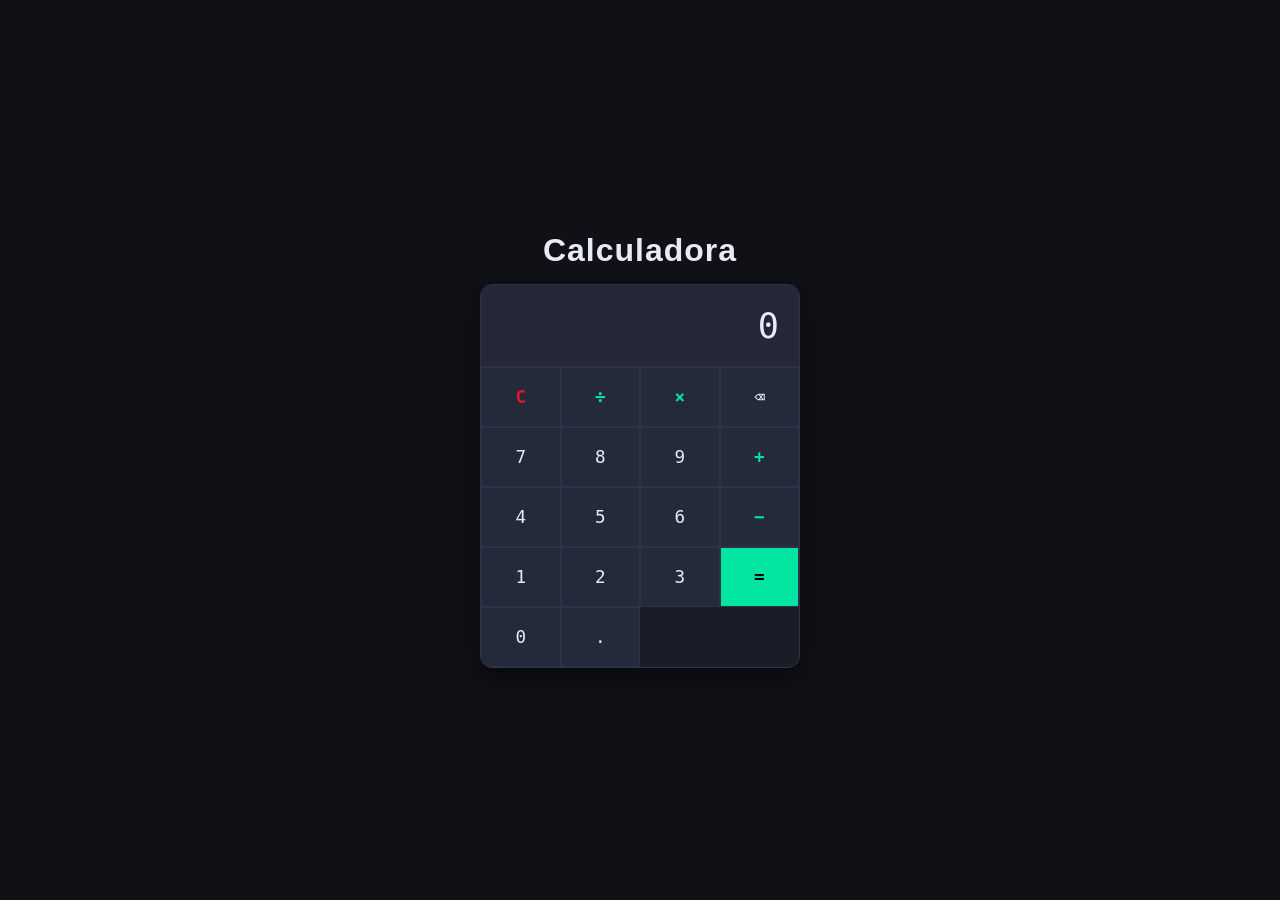
<file: calculadora/index.html>
<!DOCTYPE html>
<html lang="es">

<head>
    <!-- configuracion basica -->
    <meta charset="UTF-8">
    <meta name="viewport" content="width=device-width, initial-scale=1.0">

    <!-- titulo -->
    <title>Calculadora Web</title>

    <!-- estilos -->
    <link rel="stylesheet" href="css/calculadora.css">
</head>

<body>

<!-- titulo de la pagina -->
<h1>Calculadora</h1>

<div class="calculadora">

    <!-- pantalla donde se muestra el numero -->
    <div class="pantalla">
        <div id="resultado">0</div>
    </div>

    <!-- botones de la calculadora -->
    <div class="botones">

        <!-- limpiar -->
        <button data-action="clear">C</button>

        <!-- division -->
        <button data-action="op" data-val="/">÷</button>

        <!-- multiplicacion -->
        <button data-action="op" data-val="*">×</button>

        <!-- borrar ultimo numero -->
        <button data-action="delete">⌫</button>

        <button data-action="num" data-val="7">7</button>
        <button data-action="num" data-val="8">8</button>
        <button data-action="num" data-val="9">9</button>

        <!-- suma -->
        <button data-action="op" data-val="+">+</button>

        <button data-action="num" data-val="4">4</button>
        <button data-action="num" data-val="5">5</button>
        <button data-action="num" data-val="6">6</button>

        <!-- resta -->
        <button data-action="op" data-val="-">−</button>


        <button data-action="num" data-val="1">1</button>
        <button data-action="num" data-val="2">2</button>
        <button data-action="num" data-val="3">3</button>

        <!-- calcular -->
        <button data-action="equals">=</button>

        <button data-action="num" data-val="0">0</button>

        <!-- punto decimal -->
        <button data-action="dot">.</button>

    </div>

</div>

<!-- script de la calculadora -->
<script src="js/script.js"></script>

</body>
</html>
</file>
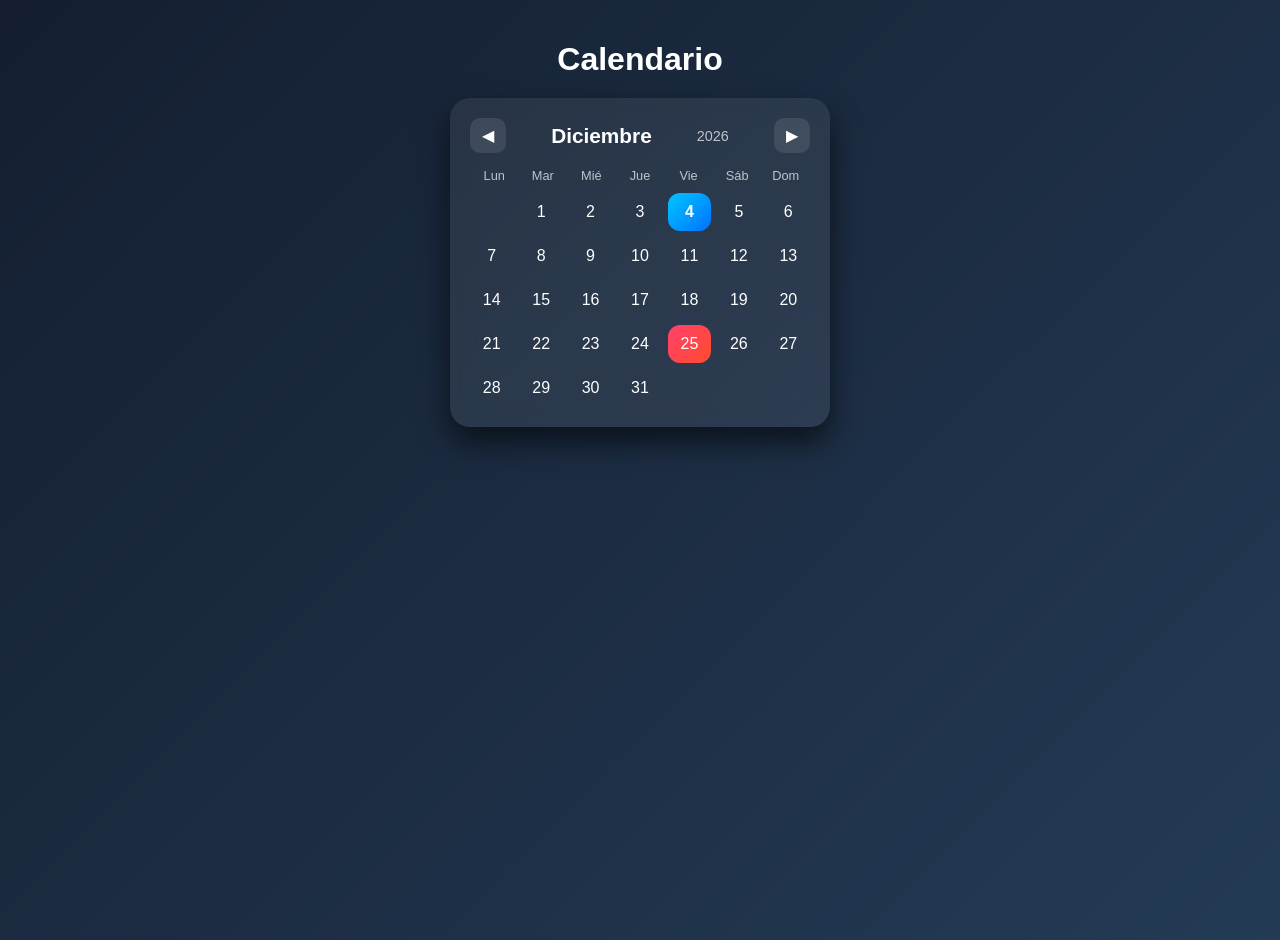
<file: calendario/index.html>
<!DOCTYPE html>
<html lang="es">
<head>
    <meta charset="UTF-8">
    <title>Calendario</title>
    <link rel="stylesheet" href="css/style.css">
</head>
<body>

<h1 class="title">Calendario</h1>

<div class="calendar">

    <div class="calendar__info">
        <div class="calendar__prev" id="prev-month">&#9664;</div>
        <div class="calendar__month" id="month"></div>
        <div class="calendar__year" id="year"></div>
        <div class="calendar__next" id="next-month">&#9654;</div>
    </div>

    <div class="calendar-week">
        <div>Lun</div>
        <div>Mar</div>
        <div>Mié</div>
        <div>Jue</div>
        <div>Vie</div>
        <div>Sáb</div>
        <div>Dom</div>
    </div>

    <div class="calendar-days" id="days"></div>

</div>

<script src="js/script.js"></script>
</body>
</html>
</file>
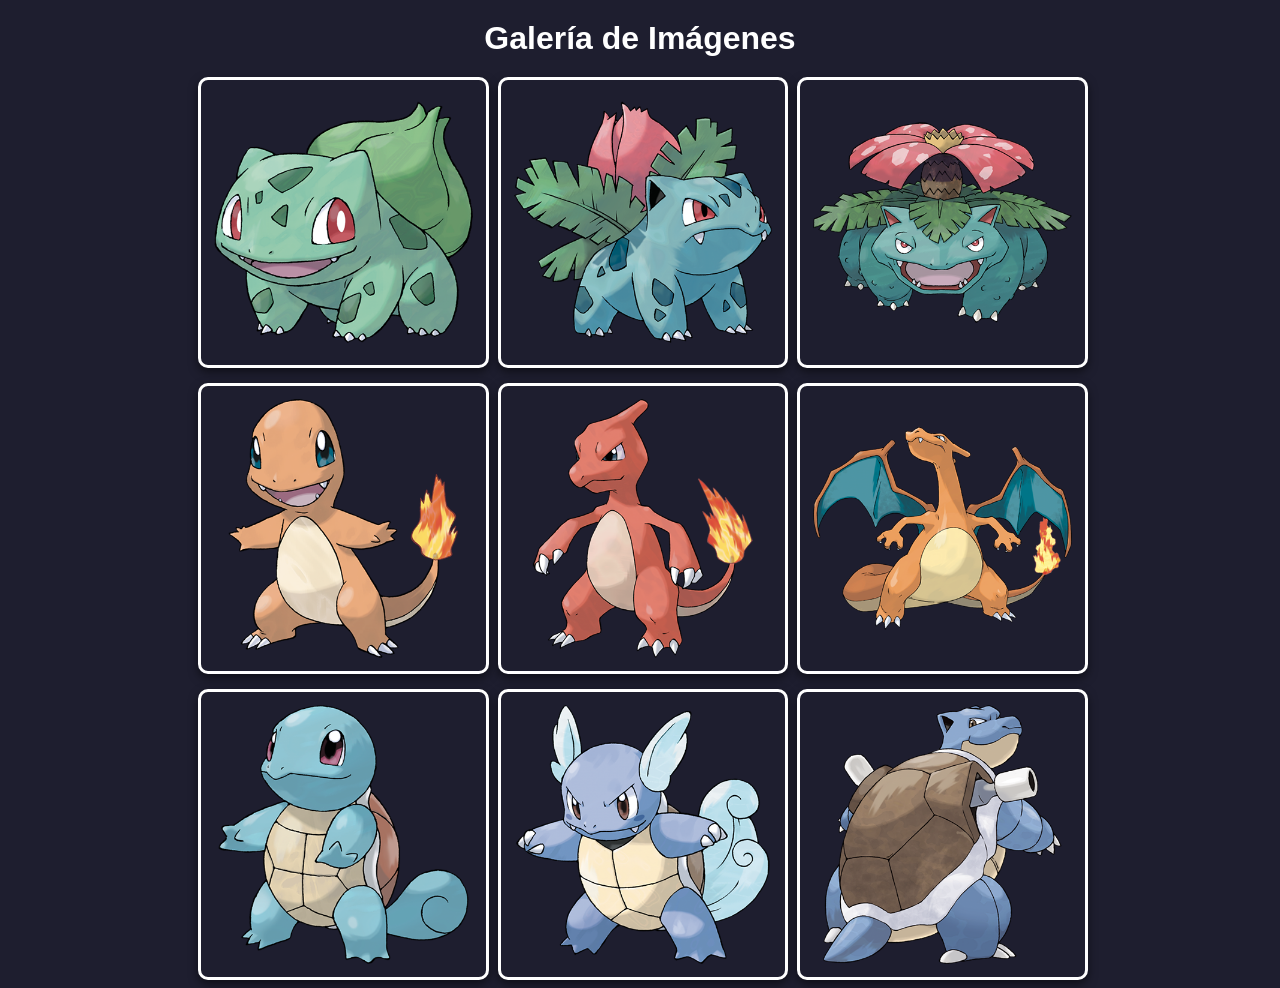
<file: imagenes/index.html>
<!DOCTYPE html>
<html lang="es">
<head>
    <meta charset="UTF-8">
    <title>Galería de Imágenes</title>
    <link rel="stylesheet" href="css/styles.css">
</head>
<body>

<h1>Galería de Imágenes</h1>

<div class="gallery">
    <img src="img/001.png" onclick="abrirModal(0)">
    <img src="img/002.png" onclick="abrirModal(1)">
    <img src="img/003.png" onclick="abrirModal(2)">
    <img src="img/004.png" onclick="abrirModal(3)">
    <img src="img/005.png" onclick="abrirModal(4)">
    <img src="img/006.png" onclick="abrirModal(5)">
    <img src="img/007.png" onclick="abrirModal(6)">
    <img src="img/008.png" onclick="abrirModal(7)">
    <img src="img/009.png" onclick="abrirModal(8)">
</div>

<div id="modal" class="modal">
    <span class="cerrar" onclick="cerrarModal()">×</span>

    <button class="prev" onclick="cambiar(-1)">❮</button>

    <div class="contenido-modal">
        <img id="imagenGrande">

        <!-- 🆕 INFO -->
        <div class="info">
            <h2 id="titulo"></h2>
            <p id="descripcion"></p>
        </div>
    </div>

    <button class="next" onclick="cambiar(1)">❯</button>
</div>

<script src="js/script.js"></script>
</body>
</html>
</file>
<file: calculadora/css/calculadora.css>
/* colores principales */
:root {
    --fondo: #0f1117;
    --panel: #1a1d27;
    --superficie: #232736;
    --borde: #2e3348;
    --texto: #e8eaf6;
    --borrar: #e6132f;

    --verde: #00e5a0;
    --btn: #252a3a;
    --btn-hover: #2e3450;
}

/* reseteo basico */
*{
    box-sizing:border-box;
    margin:0;
    padding:0;
}

/* centramos todo en la pantalla */
body{
    min-height:100vh;
    display:flex;
    flex-direction:column;
    align-items:center;
    justify-content:center;
    background:var(--fondo);
    font-family:'Exo 2', sans-serif;
    color:var(--texto);
}

/* titulo */
h1{
    margin-bottom:15px;
    font-weight:700;
    letter-spacing:1px;
}

/* contenedor de la calculadora */
.calculadora{
    width:320px;
    background:var(--panel);
    border:1px solid var(--borde);
    border-radius:12px;
    overflow:hidden;
    box-shadow:0 8px 25px rgba(0,0,0,0.5);
}

/* pantalla */
.pantalla{
    padding:20px;
    background:var(--superficie);
    border-bottom:1px solid var(--borde);
    text-align:right;
}

/* numero del resultado */
#resultado{
    font-family:'Share Tech Mono', monospace;
    font-size:2.2rem;
}

/* grilla de botones */
.botones{
    display:grid;
    grid-template-columns:repeat(4,1fr);
}

/* botones */
.botones button{
    height:60px;
    border:1px solid var(--borde);
    background:var(--btn);
    color:var(--texto);
    font-size:1.1rem;
    font-family:'Share Tech Mono', monospace;
    cursor:pointer;
    transition:background 0.2s, transform 0.08s;
}

/* hover */
.botones button:hover{
    background:var(--btn-hover);
    color: var(--texto);
}

/* efecto al presionar */
.botones button:active{
    transform:scale(0.95);
}

/* operadores */
button[data-action="op"]{
    color:var(--verde);
    font-weight:700;
}

/* operadores */
button[data-action="clear"]{
    color:var(--borrar);
    font-weight:700;
}

/* boton igual */
button[data-action="equals"]{
    background:var(--verde);
    color:#000;
    font-weight:800;
}
</file>
<file: calendario/css/style.css>
body {
    font-family: 'Segoe UI', sans-serif;
    background: linear-gradient(135deg, #141e30, #243b55);
    color: white;
    text-align: center;
    margin: 0;
    padding: 20px;
    min-height: 100vh;
}

.title {
    margin-bottom: 20px;
    font-size: 2rem;
}

.calendar {
    width: 340px;
    margin: auto;
    background: rgba(255, 255, 255, 0.07);
    backdrop-filter: blur(12px);
    border-radius: 20px;
    padding: 20px;
    box-shadow: 0 15px 30px rgba(0,0,0,0.6);
}

.calendar__info {
    display: flex;
    justify-content: space-between;
    align-items: center;
    margin-bottom: 15px;
}

.calendar__prev,
.calendar__next {
    cursor: pointer;
    padding: 8px 12px;
    border-radius: 10px;
    transition: 0.3s;
    background: rgba(255,255,255,0.1);
}

.calendar__prev:hover,
.calendar__next:hover {
    background: #00c6ff;
    color: black;
    transform: scale(1.2);
}

.calendar__month {
    font-size: 1.3rem;
    font-weight: bold;
}

.calendar__year {
    font-size: 0.9rem;
    opacity: 0.7;
}

.calendar-week {
    display: grid;
    grid-template-columns: repeat(7, 1fr);
    margin-bottom: 10px;
    font-size: 0.8rem;
    opacity: 0.7;
}

.calendar-days {
    display: grid;
    grid-template-columns: repeat(7, 1fr);
    gap: 6px;
}

.fade {
    animation: fadeIn 0.3s;
}

@keyframes fadeIn {
    from { opacity: 0; transform: scale(0.95); }
    to { opacity: 1; transform: scale(1); }
}

.calendar-days div {
    padding: 10px;
    border-radius: 12px;
    transition: 0.2s;
    cursor: pointer;
}

.calendar-days div:hover {
    background: rgba(255,255,255,0.2);
    transform: scale(1.1);
}

.today {
    background: linear-gradient(135deg, #00c6ff, #0072ff);
    font-weight: bold;
}

.selected {
    outline: 2px solid yellow;
    transform: scale(1.15);
}
.holiday {
    background: linear-gradient(135deg, #ff416c, #ff4b2b);
}

.today.holiday {
    background: linear-gradient(135deg, gold, orange);
    color: black;
}
</file>
<file: imagenes/css/styles.css>
body {
    font-family: Arial, sans-serif;
    text-align: center;
    background: #1e1e2f;
    color: white;
}

h1 {
    margin: 20px;
}

.gallery {
    display: grid;
    grid-template-columns: repeat(3, 1fr);
    gap: 15px;
    width: 70%;
    margin: auto;
}

.gallery img {
    width: 100%;
    cursor: pointer;
    border-radius: 10px;
    border: 3px solid #ffffff;
    box-shadow: 0 4px 10px rgba(0,0,0,0.5);
    transition: transform 0.3s, box-shadow 0.3s, border 0.3s;
}

.gallery img:hover {
    transform: scale(1.08);
    border: 3px solid #00c3ff;
    box-shadow: 0 8px 20px rgba(0,0,0,0.8);
}

/* Modal */
.modal {
    display: none; /* 👈 importante */
    position: fixed;
    top: 0;
    left: 0;
    width: 100%;
    height: 100%;
    background: rgba(0,0,0,0.9);

    justify-content: center;
    align-items: center;
}

.modal img {
    max-width: 90%;
    max-height: 80vh;
    width: auto;
    height: auto;
    border-radius: 10px;
}
.cerrar {
    position: absolute;
    top: 20px;
    right: 30px;
    font-size: 30px;
    cursor: pointer;
}

.prev, .next {
    position: absolute;
    top: 50%;
    background: transparent;
    border: none;
    font-size: 40px;
    color: white;
    cursor: pointer;
}
.contenido-modal {
    display: flex;
    align-items: center;
    gap: 30px;
}

/* Info */
.info {
    max-width: 300px;
    text-align: left;
}

.info h2 {
    margin-bottom: 10px;
}

.info p {
    font-size: 14px;
    opacity: 0.8;
}

.prev { left: 20px; }
.next { right: 20px; }

@media (max-width: 800px) {
    .modal img {
        max-width: 95%;
        max-height: 70vh;
    }

    .prev, .next {
        font-size: 30px;
    }
    .contenido-modal {
        flex-direction: column;
        text-align: center;
    }
    .info {
        max-width: 90%;
    }
}
</file>
